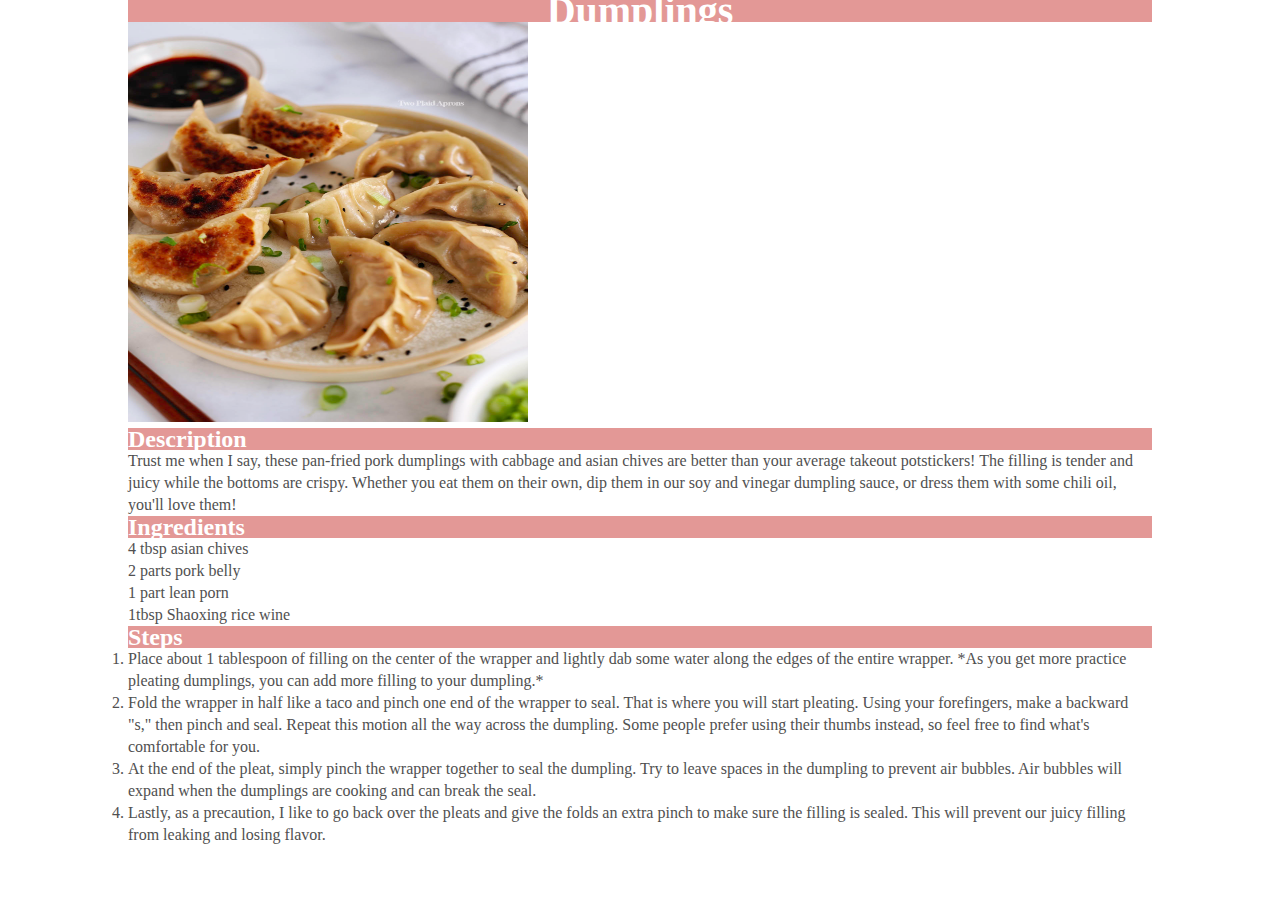
<file: recipes/dumplings.html>
<!DOCTYPE html>
<html lang="en">
    <head>
        <meta charset="UTF-8">
        <title>Dumplings Recipe</title>
        <link rel="stylesheet", href="./styles/dumplings.css">
    </head>
    <body>
        <h1 class="titles">Dumplings</h1>
        <img class="dumplings-image" src="../images/dumplings.jpg" alt="An image of delicious dumplings" width="1200" height="1662">
        <h2 class="titles">Description</h2>
        <p>
            Trust me when I say, these pan-fried pork dumplings with cabbage and asian chives are better than your average takeout potstickers! The filling is tender and juicy while the bottoms are crispy. Whether you eat them on their own, dip them in our soy and vinegar dumpling sauce, or dress them with some chili oil, you'll love them!
        </p>
        <h2 class="titles">Ingredients</h2>
            <ul>
                <li>4 tbsp asian chives</li>
                <li>2 parts pork belly</li>
                <li>1 part lean porn</li>
                <li>1tbsp Shaoxing rice wine</li>
            </ul>
        <h2 class="titles">Steps</h2>
            <ol>
                <li>
                    Place about 1 tablespoon of filling on the center of the wrapper and lightly dab some water along the edges of the entire wrapper. *As you get more practice pleating dumplings, you can add more filling to your dumpling.*
                </li>
                <li>
                    Fold the wrapper in half like a taco and pinch one end of the wrapper to seal. That is where you will start pleating. Using your forefingers, make a backward "s," then pinch and seal. Repeat this motion all the way across the dumpling. Some people prefer using their thumbs instead, so feel free to find what's comfortable for you.
                </li>
                <li>
                    At the end of the pleat, simply pinch the wrapper together to seal the dumpling. Try to leave spaces in the dumpling to prevent air bubbles. Air bubbles will expand when the dumplings are cooking and can break the seal.

                </li>
                <li>
                    Lastly, as a precaution, I like to go back over the pleats and give the folds an extra pinch to make sure the filling is sealed. This will prevent our juicy filling from leaking and losing flavor.
                </li>
            </ol>
    </body>
</html>
</file>
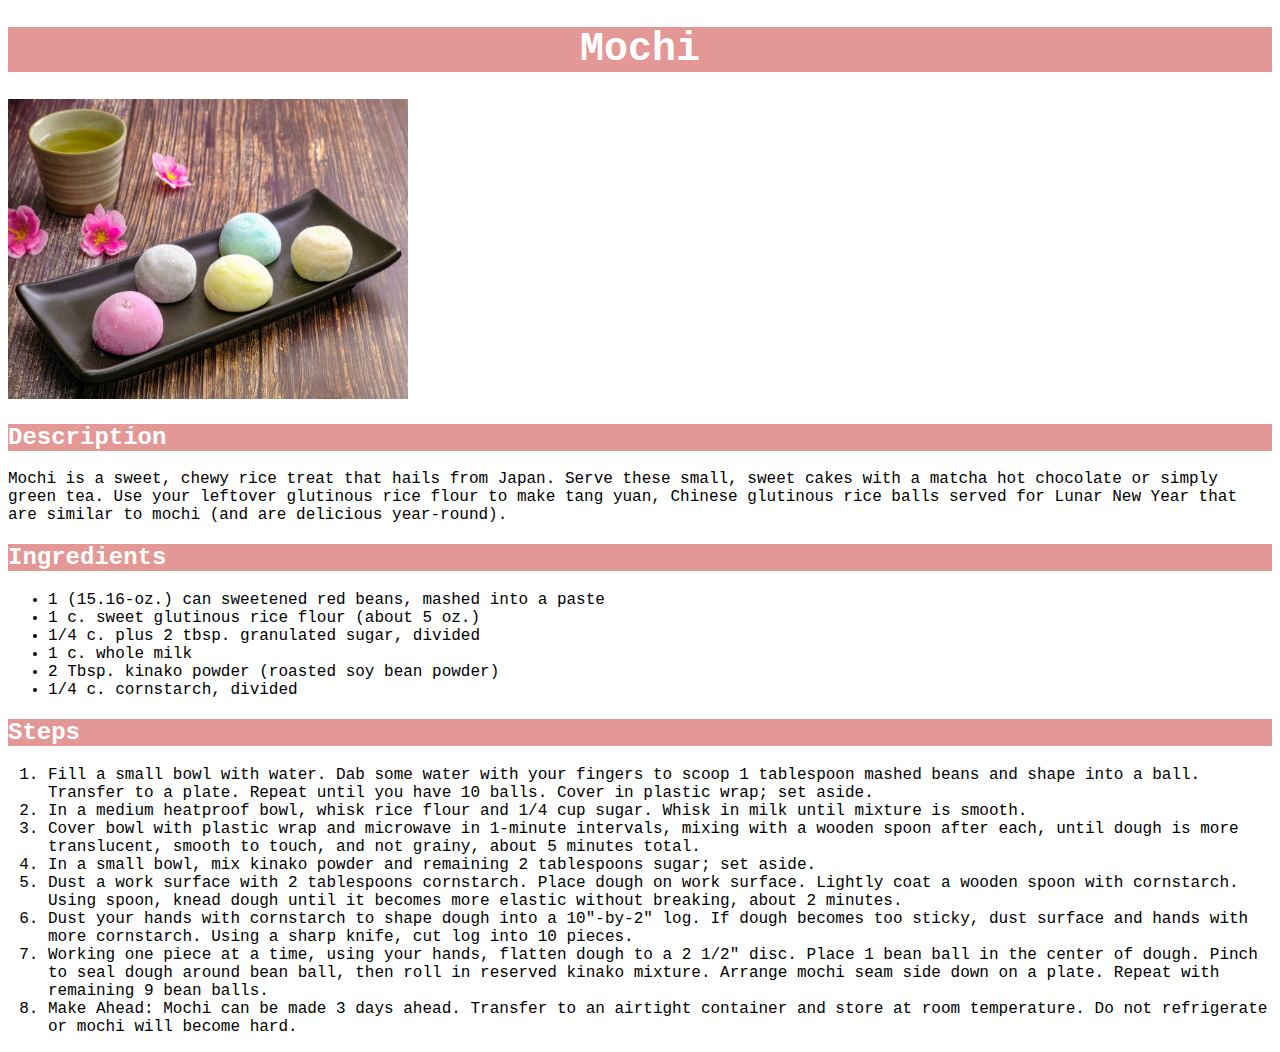
<file: recipes/mochi.html>
<!DOCTYPE html>
<html lang="en">
    <head>
        <meta charset="UTF-8">
        <title>Mochi Recipe</title>
        <link rel="stylesheet" href="./styles/mochi.css">
    </head>
    <body>
        <h1 class="titles">Mochi</h1>
        <img class="mochi-image" src="../images/mochi.jpg" alt="An image of colorful mochi" width="612" height="408">
        <h2 class="titles">Description</h2>
        <p>
            Mochi is a sweet, chewy rice treat that hails from Japan. Serve these small, sweet cakes with a matcha hot chocolate or simply green tea. Use your leftover glutinous rice flour to make tang yuan, Chinese glutinous rice balls served for Lunar New Year that are similar to mochi (and are delicious year-round).
        </p>
        <h2 class="titles">Ingredients</h2>
            <ul>
                <li>1 (15.16-oz.) can sweetened red beans, mashed into a paste</li>
                <li>1 c. sweet glutinous rice flour (about 5 oz.)</li>
                <li>1/4 c. plus 2 tbsp. granulated sugar, divided</li>
                <li>1 c. whole milk</li>
                <li>2 Tbsp. kinako powder (roasted soy bean powder)</li>
                <li>1/4 c. cornstarch, divided</li>
            </ul>
        <h2 class="titles">Steps</h2>
            <ol>
                <li>
                    Fill a small bowl with water. Dab some water with your fingers to scoop 1 tablespoon mashed beans and shape into a ball. Transfer to a plate. Repeat until you have 10 balls. Cover in plastic wrap; set aside.
                </li>
                <li>
                    In a medium heatproof bowl, whisk rice flour and 1/4 cup sugar. Whisk in milk until mixture is smooth.
                </li>
                <li>
                    Cover bowl with plastic wrap and microwave in 1-minute intervals, mixing with a wooden spoon after each, until dough is more translucent, smooth to touch, and not grainy, about 5 minutes total.
                </li>
                <li>
                    In a small bowl, mix kinako powder and remaining 2 tablespoons sugar; set aside. 
                </li>
                <li>
                    Dust a work surface with 2 tablespoons cornstarch. Place dough on work surface. Lightly coat a wooden spoon with cornstarch. Using spoon, knead dough until it becomes more elastic without breaking, about 2 minutes.  
                </li>
                <li>
                    Dust your hands with cornstarch to shape dough into a 10"-by-2" log. If dough becomes too sticky, dust surface and hands with more cornstarch. Using a sharp knife, cut log into 10 pieces.
                </li>
                <li>
                    Working one piece at a time, using your hands, flatten dough to a 2 1/2" disc. Place 1 bean ball in the center of dough. Pinch to seal dough around bean ball, then roll in reserved kinako mixture. Arrange mochi seam side down on a plate. Repeat with remaining 9 bean balls.
                </li>
                <li>
                    Make Ahead: Mochi can be made 3 days ahead. Transfer to an airtight container and store at room temperature. Do not refrigerate or mochi will become hard.
                </li>
            </ol>
    </body>
</html>
</file>
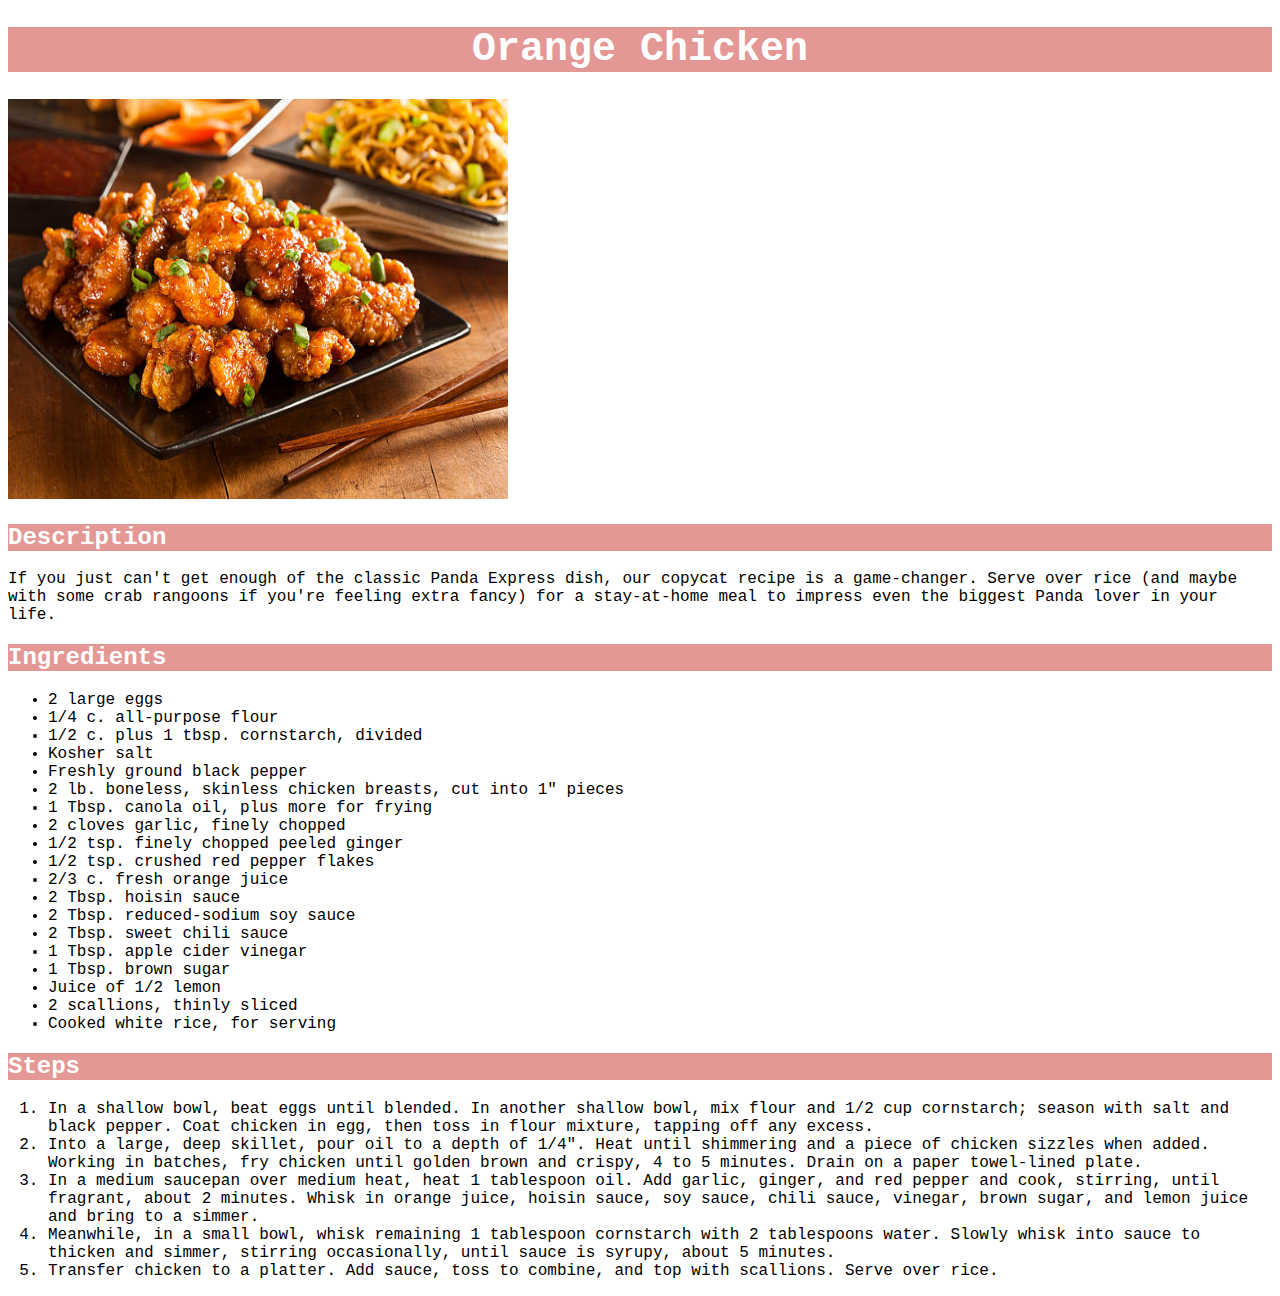
<file: recipes/orange-chicken.html>
<!DOCTYPE html>
<html lang="en">
    <head>
        <meta charset="UTF-8">
        <title>Orange Chicken Recipe</title>
        <link rel="stylesheet" href="./styles/orange-chicken.css">
    </head>
    <body>
        <h1 class="titles">Orange Chicken</h1>
        <img class="chicken-image" src="../images/orange-chicken.jpg" alt="a picture of delicious orange chicken" width="1024" height="682">
        <h2 class="titles">Description</h2>
        <p>
            If you just can't get enough of the classic Panda Express dish, our copycat recipe is a game-changer. Serve over rice (and maybe with some crab rangoons if you're feeling extra fancy) for a stay-at-home meal to impress even the biggest Panda lover in your life.
        </p>
        <h2 class="titles">Ingredients</h2>
            <ul>
                <li>2 large eggs</li>
                <li>1/4 c. all-purpose flour</li>
                <li>1/2 c. plus 1 tbsp. cornstarch, divided</li>
                <li>Kosher salt</li>
                <li>Freshly ground black pepper</li>
                <li>2 lb. boneless, skinless chicken breasts, cut into 1" pieces</li>
                <li>1 Tbsp. canola oil, plus more for frying</li>
                <li>2 cloves garlic, finely chopped</li>
                <li>1/2 tsp. finely chopped peeled ginger</li>
                <li>1/2 tsp. crushed red pepper flakes</li>
                <li>2/3 c. fresh orange juice</li>
                <li>2 Tbsp. hoisin sauce</li>
                <li>2 Tbsp. reduced-sodium soy sauce</li>
                <li>2 Tbsp. sweet chili sauce</li>
                <li>1 Tbsp. apple cider vinegar</li>
                <li>1 Tbsp. brown sugar</li>
                <li>Juice of 1/2 lemon</li>
                <li>2 scallions, thinly sliced</li>
                <li>Cooked white rice, for serving</li>
            </ul>
        <h2 class="titles">Steps</h2>
            <ol>
                <li>
                    In a shallow bowl, beat eggs until blended. In another shallow bowl, mix flour and 1/2 cup cornstarch; season with salt and black pepper. Coat chicken in egg, then toss in flour mixture, tapping off any excess.
                </li>
                <li>
                    Into a large, deep skillet, pour oil to a depth of 1/4". Heat until shimmering and a piece of chicken sizzles when added. Working in batches, fry chicken until golden brown and crispy, 4 to 5 minutes. Drain on a paper towel-lined plate.
                </li>
                <li>
                    In a medium saucepan over medium heat, heat 1 tablespoon oil. Add garlic, ginger, and red pepper and cook, stirring, until fragrant, about 2 minutes. Whisk in orange juice, hoisin sauce, soy sauce, chili sauce, vinegar, brown sugar, and lemon juice and bring to a simmer.
                </li>
                <li>
                    Meanwhile, in a small bowl, whisk remaining 1 tablespoon cornstarch with 2 tablespoons water. Slowly whisk into sauce to thicken and simmer, stirring occasionally, until sauce is syrupy, about 5 minutes.
                </li>
                <li>
                    Transfer chicken to a platter. Add sauce, toss to combine, and top with scallions. Serve over rice.
                </li>
            </ol>
    </body>
</html>
</file>
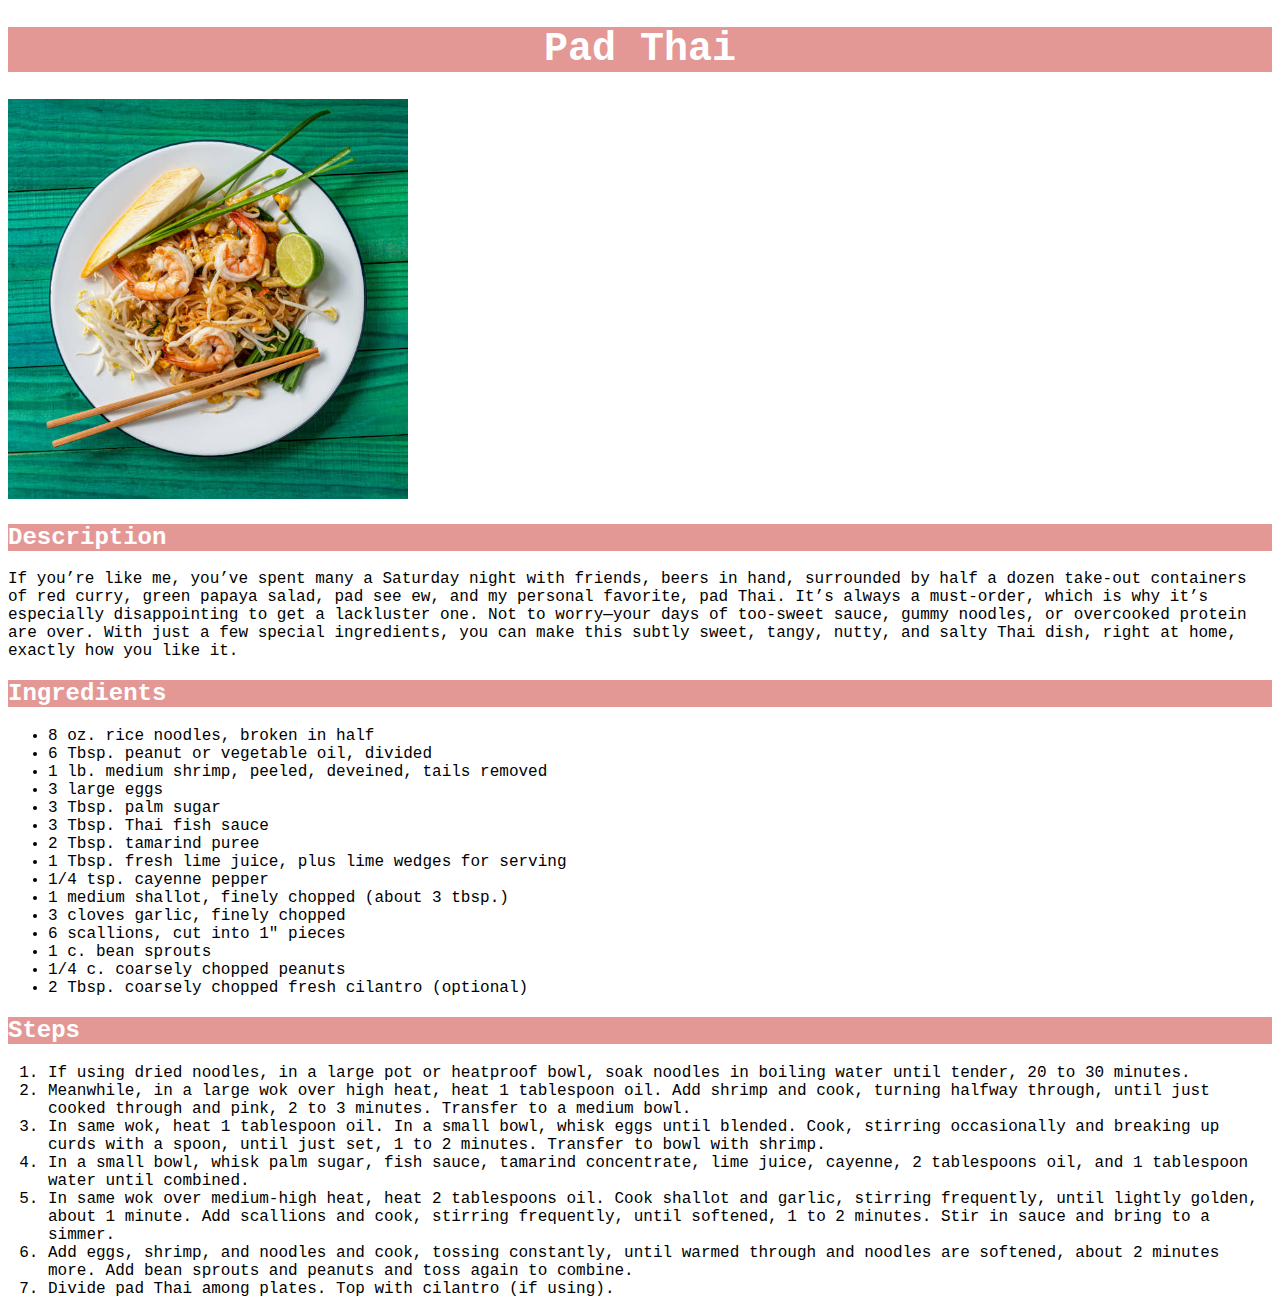
<file: recipes/pad-thai.html>
<!DOCTYPE html>
<html lang="en">
    <head>
        <meta charset="UTF-8">
        <title>Pad Thai Recipe</title>
        <link rel="stylesheet" href="./styles/pad-thai.css">
    </head>
    <body>
        <h1 class="titles">Pad Thai</h1>
        <img class="noodles-image" src="../images/pad-thai.jpg" alt="A picture of steaming pad thai noodles" width="612" height="612">
        <h2 class="titles">Description</h2>
        <p>
            If you’re like me, you’ve spent many a Saturday night with friends, beers in hand, surrounded by half a dozen take-out containers of red curry, green papaya salad, pad see ew, and my personal favorite, pad Thai. It’s always a must-order, which is why it’s especially disappointing to get a lackluster one. Not to worry—your days of too-sweet sauce, gummy noodles, or overcooked protein are over. With just a few special ingredients, you can make this subtly sweet, tangy, nutty, and salty Thai dish, right at home, exactly how you like it.
        </p>
        <h2 class="titles">Ingredients</h2>
            <ul>
                <li>8 oz. rice noodles, broken in half</li>
                <li>6 Tbsp. peanut or vegetable oil, divided</li>
                <li>1 lb. medium shrimp, peeled, deveined, tails removed</li>
                <li>3 large eggs</li>
                <li>3 Tbsp. palm sugar</li>
                <li>3 Tbsp. Thai fish sauce</li>
                <li>2 Tbsp. tamarind puree</li>
                <li>1 Tbsp. fresh lime juice, plus lime wedges for serving</li>
                <li>1/4 tsp. cayenne pepper</li>
                <li>1 medium shallot, finely chopped (about 3 tbsp.)</li>
                <li>3 cloves garlic, finely chopped</li>
                <li>6 scallions, cut into 1" pieces</li>
                <li>1 c. bean sprouts</li>
                <li>1/4 c. coarsely chopped peanuts</li>
                <li>2 Tbsp. coarsely chopped fresh cilantro (optional)</li>
            </ul>
        <h2 class="titles">Steps</h2>
            <ol>
                <li>
                    If using dried noodles, in a large pot or heatproof bowl, soak noodles in boiling water until tender, 20 to 30 minutes.
                </li>
                <li>
                    Meanwhile, in a large wok over high heat, heat 1 tablespoon oil. Add shrimp and cook, turning halfway through, until just cooked through and pink, 2 to 3 minutes. Transfer to a medium bowl. 
                </li>
                <li>
                    In same wok, heat 1 tablespoon oil. In a small bowl, whisk eggs until blended. Cook, stirring occasionally and breaking up curds with a spoon, until just set, 1 to 2 minutes. Transfer to bowl with shrimp.
                </li>
                <li>
                    In a small bowl, whisk palm sugar, fish sauce, tamarind concentrate, lime juice, cayenne, 2 tablespoons oil, and 1 tablespoon water until combined.
                </li>
                <li>
                    In same wok over medium-high heat, heat 2 tablespoons oil. Cook shallot and garlic, stirring frequently, until lightly golden, about 1 minute. Add scallions and cook, stirring frequently, until softened, 1 to 2 minutes. Stir in sauce and bring to a simmer.
                </li>
                <li>
                    Add eggs, shrimp, and noodles and cook, tossing constantly, until warmed through and noodles are softened, about 2 minutes more. Add bean sprouts and peanuts and toss again to combine. 
                </li>
                <li>
                    Divide pad Thai among plates. Top with cilantro (if using).
                </li>
            </ol>
    </body>
</html>
</file>
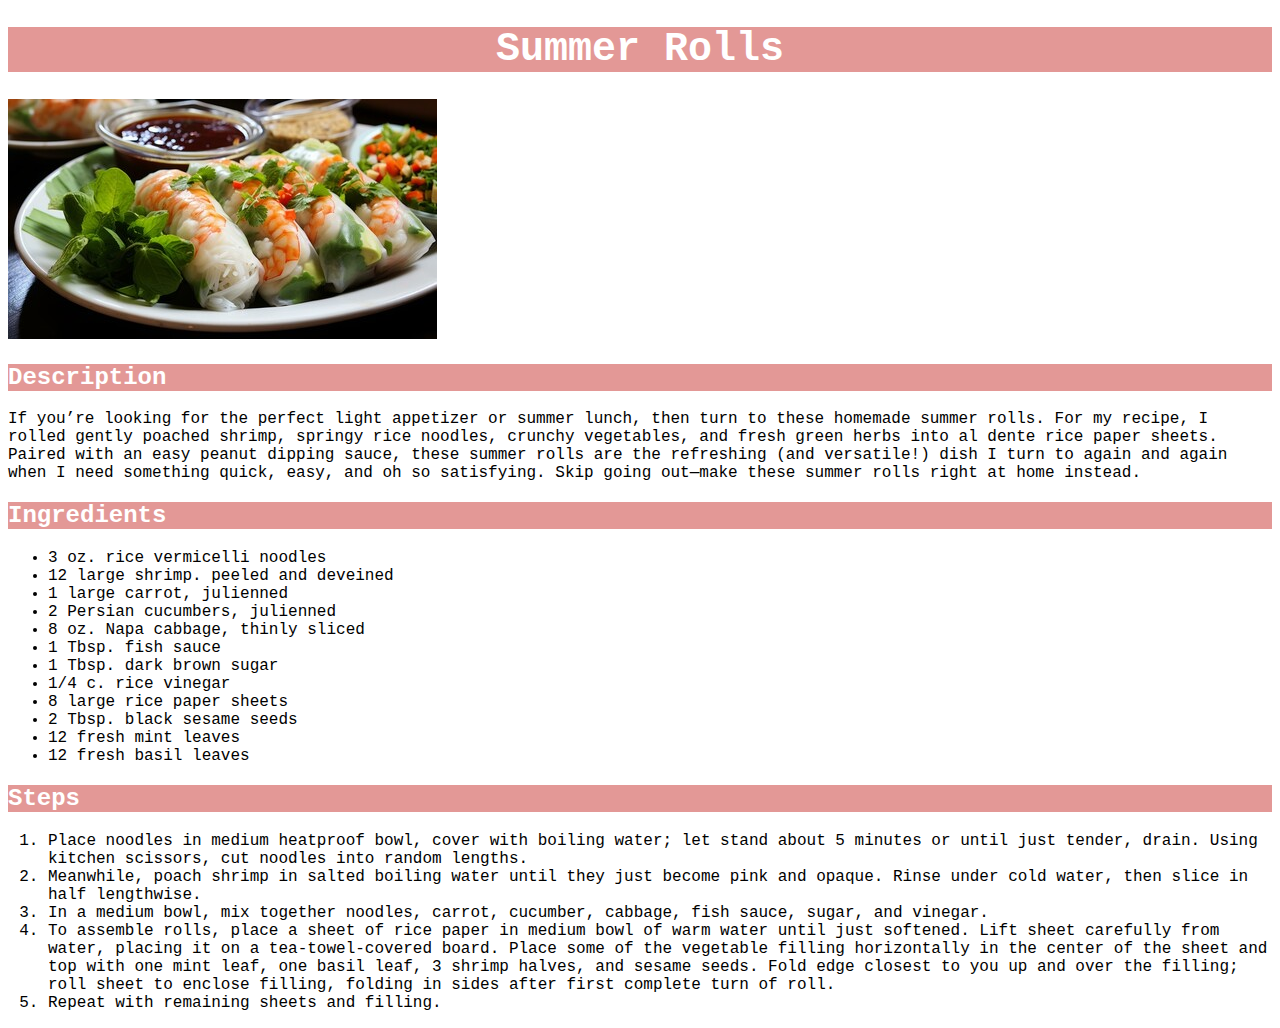
<file: recipes/summer-rolls.html>
<!DOCTYPE html>
<html lang="en">
    <head>
        <meta charset="UTF-8">
        <title>Summer Rolls Recipe</title>
        <link rel="stylesheet" href="./styles/summer-rolls.css">
    </head>
    <body>
        <h1 class="titles">Summer Rolls</h1>
        <img src="../images/summer-rolls.jpg" alt="An image of delicious shrimp spring rolls" width="429" height="240">
        <h2 class="titles">Description</h2>
        <p>
            If you’re looking for the perfect light appetizer or summer lunch, then turn to these homemade summer rolls. For my recipe, I rolled gently poached shrimp, springy rice noodles, crunchy vegetables, and fresh green herbs into al dente rice paper sheets. Paired with an easy peanut dipping sauce, these summer rolls are the refreshing (and versatile!) dish I turn to again and again when I need something quick, easy, and oh so satisfying. Skip going out—make these summer rolls right at home instead. 
        </p>
        <h2 class="titles">Ingredients</h2>
            <ul>
                <li>3 oz. rice vermicelli noodles</li>
                <li>12 large shrimp. peeled and deveined </li>
                <li>1 large carrot, julienned</li>
                <li>2 Persian cucumbers, julienned </li>
                <li>8 oz. Napa cabbage, thinly sliced </li>
                <li>1 Tbsp. fish sauce</li>
                <li>1 Tbsp. dark brown sugar</li>
                <li>1/4 c. rice vinegar</li>
                <li>8 large rice paper sheets</li>
                <li>2 Tbsp. black sesame seeds</li>
                <li>12 fresh mint leaves</li>
                <li>12 fresh basil leaves</li>
            </ul>
        <h2 class="titles">Steps</h2>
            <ol>
                <li>
                    Place noodles in medium heatproof bowl, cover with boiling water; let stand about 5 minutes or until just tender, drain. Using kitchen scissors, cut noodles into random lengths.
                </li>
                <li>
                    Meanwhile, poach shrimp in salted boiling water until they just become pink and opaque. Rinse under cold water, then slice in half lengthwise.
                </li>
                <li>
                    In a medium bowl, mix together noodles, carrot, cucumber, cabbage, fish sauce, sugar, and vinegar.
                </li>
                <li>
                    To assemble rolls, place a sheet of rice paper in medium bowl of warm water until just softened. Lift sheet carefully from water, placing it on a tea-towel-covered board. Place some of the vegetable filling horizontally in the center of the sheet and top with one mint leaf, one basil leaf, 3 shrimp halves, and sesame seeds. Fold edge closest to you up and over the filling; roll sheet to enclose filling, folding in sides after first complete turn of roll. 
                </li>
                <li>
                    Repeat with remaining sheets and filling.
                </li>
            </ol>
    </body>
</html>
</file>
<file: recipes/styles/dumplings.css>
*,
* ::before,
* ::after {
    margin: 0;
    padding: 0;
    box-sizing: border-box;
}

body {
    font-family: Bitter, Georgia, Cambria, "Times New Roman", sans-serif;
    max-width: 80vw;
    min-height: 100vh;
    margin: 0 auto;
    border: 0px solid rgb(210,210,210);
    border-image: 0 stretch 100% none 1;
    color: rgb(80,80,80);
    line-height: 22px;
    tab-size: 4;
    text-size-adjust: 100%;
}

h1 {
    font-size: 40px;
    font-weight: 800;
    text-align: center;
}

ul {
    list-style-type: none;
}

.dumplings-image {
    height: 400px;
    width: 400px;
}

.titles {
    background-color: rgb(200,50,45, 0.5);
    color: white;
}
</file>
<file: recipes/styles/mochi.css>
body {
    font-family: "Courier New", sans-serif;
}

h1 {
    font-size: 40px;
    font-weight: 800;
    text-align: center;
}

.mochi-image {
    height: 300px;
    width: 400px;
}


.titles {
    background-color: rgb(200,50,45, 0.5);
    color: white;
}
</file>
<file: recipes/styles/orange-chicken.css>
body {
    font-family: "Courier New", sans-serif;
}

h1 {
    font-size: 40px;
    font-weight: 800;
    text-align: center;
}

.chicken-image {
    height: 400px;
    width: 500px;
}

.titles {
    background-color: rgb(200,50,45, 0.5);
    color: white;
}
</file>
<file: recipes/styles/pad-thai.css>
body {
    font-family: "Courier New", sans-serif;
}

h1 {
    font-size: 40px;
    font-weight: 800;
    text-align: center;
}

.noodles-image {
    height: 400px;
    width: 400px;
}

.titles {
    background-color: rgb(200,50,45, 0.5);
    color: white;
}
</file>
<file: recipes/styles/summer-rolls.css>
body {
    font-family: "Courier New", sans-serif;
}

h1 {
    font-size: 40px;
    font-weight: 800;
    text-align: center;
}

.titles {
    background-color: rgb(200,50,45, 0.5);
    color: white;
}
</file>
